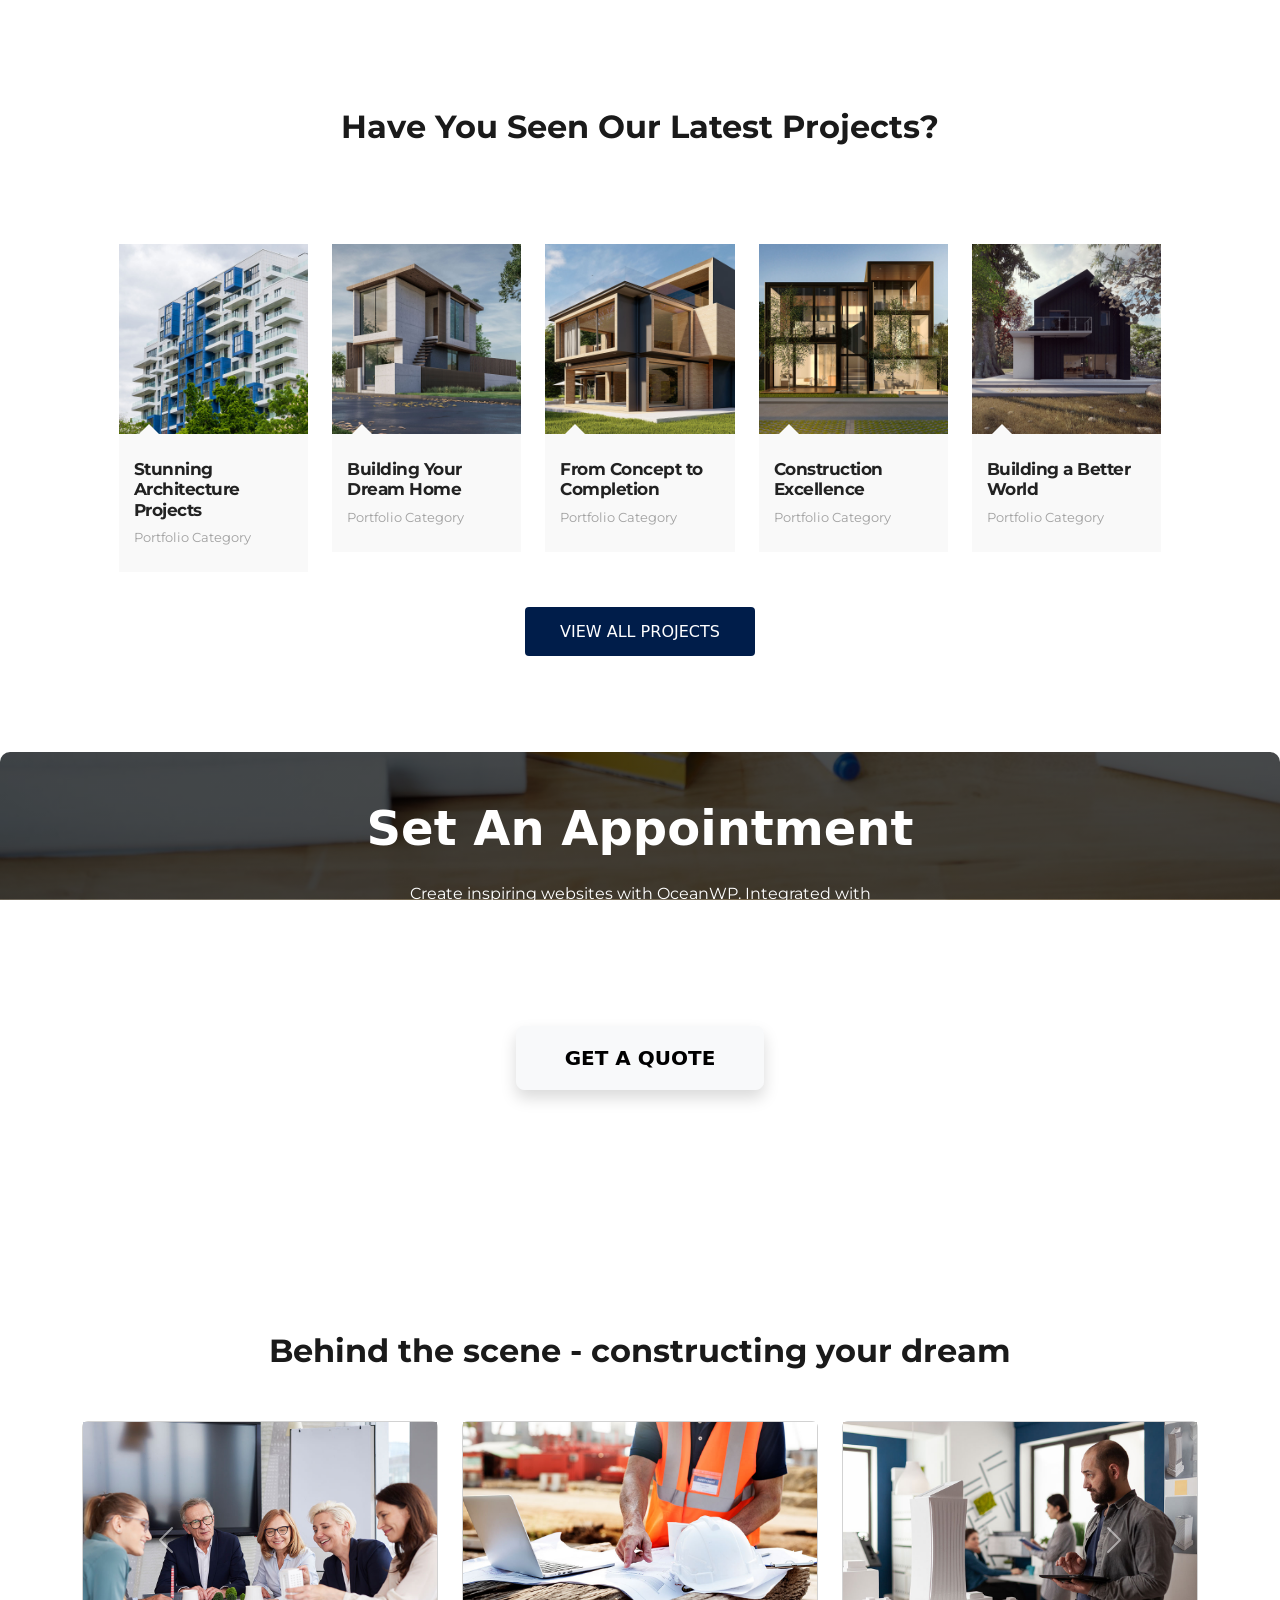
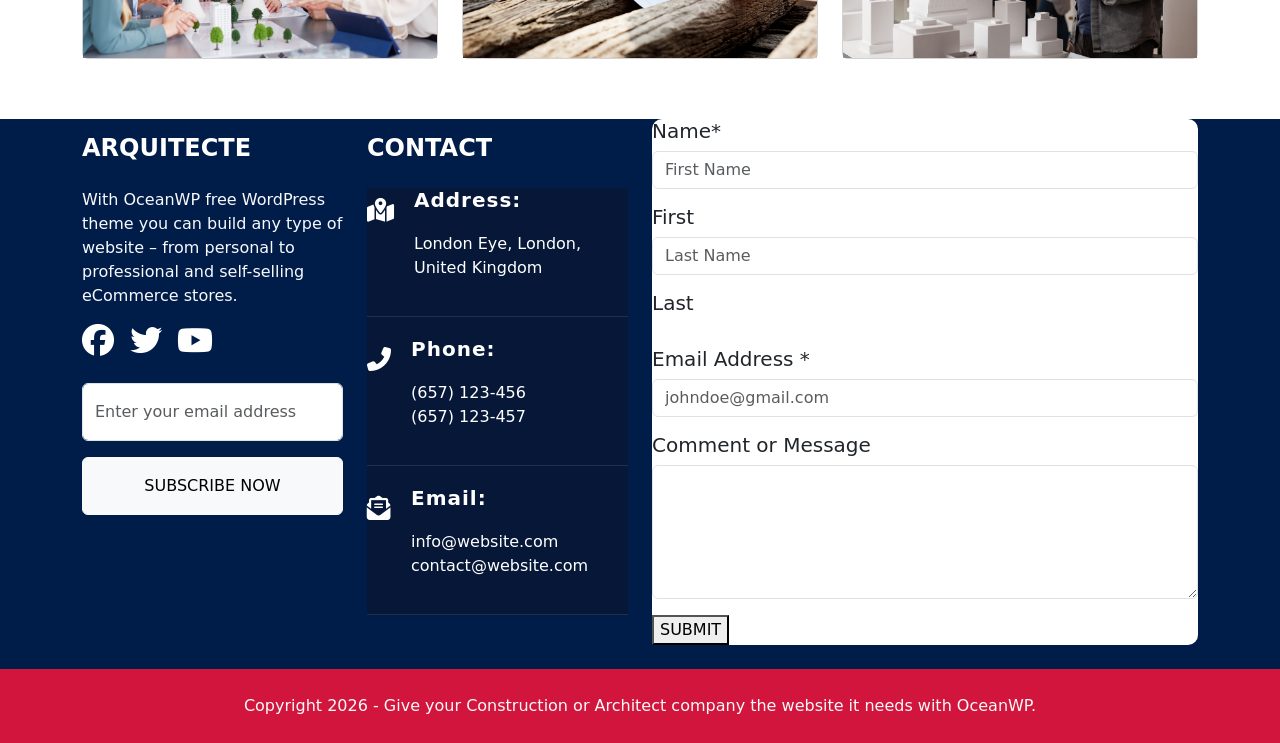
<file: Projecte_Interf-cies-main/Proyectos separados/Projecto/index.html>
<!DOCTYPE html>
<html lang="en">

<head>
    <meta charset="UTF-8">
    <meta name="viewport" content="width=device-width, initial-scale=1.0">
    <link href="style.css" rel="stylesheet">
    <link href="https://fonts.googleapis.com/css2?family=Montserrat:wght@400;600;700&display=swap" rel="stylesheet">
    <link href="https://cdn.jsdelivr.net/npm/bootstrap@5.3.0/dist/css/bootstrap.min.css" rel="stylesheet">
    <link rel="stylesheet" href="https://cdnjs.cloudflare.com/ajax/libs/font-awesome/6.4.2/css/all.min.css">
    <script src="https://cdn.jsdelivr.net/npm/bootstrap@5.3.0/dist/js/bootstrap.bundle.min.js"></script>
    <title>Proyecto</title>
</head>

<body>

    <section class="bloque1 py-5">
        <div class="container-fluid todo">

            <div class="row mb-5">
                <div class="col-12 text-center">
                    <h2 class="titulo">Have You Seen Our Latest Projects?</h2>
                </div>
            </div>

            <div class="row g-4 justify-content-center d-none d-md-flex">
                <div class="col-xl-1 d-none d-xl-block"></div>

                <div class="col-xl-2 col-md-6">
                    <img src="img/ocean_portfolio-012.jpg" class="w-100">
                    <div class="portfolio">
                        <h3 class="texto">Stunning Architecture Projects</h3>
                        <p class="paragrafo">Portfolio Category</p>
                    </div>
                </div>

                <div class="col-xl-2 col-md-6">
                    <img src="img/ocean_portfolio-011.jpg" class="w-100">
                    <div class="portfolio">
                        <h3 class="texto">Building Your Dream Home</h3>
                        <p class="paragrafo">Portfolio Category</p>
                    </div>
                </div>

                <div class="col-xl-2 col-md-6">
                    <img src="img/ocean_portfolio-010.jpg" class="w-100">
                    <div class="portfolio">
                        <h3 class="texto">From Concept to Completion</h3>
                        <p class="paragrafo">Portfolio Category</p>
                    </div>
                </div>

                <div class="col-xl-2 col-md-6">
                    <img src="img/ocean_portfolio-009.jpg" class="w-100">
                    <div class="portfolio">
                        <h3 class="texto">Construction Excellence</h3>
                        <p class="paragrafo">Portfolio Category</p>
                    </div>
                </div>

                <div class="col-xl-2 d-none d-xl-block">
                    <img src="img/ocean_portfolio-008.jpg" class="w-100">
                    <div class="portfolio">
                        <h3 class="texto">Building a Better World</h3>
                        <p class="paragrafo">Portfolio Category</p>
                    </div>
                </div>

                <div class="col-xl-1 d-none d-xl-block"></div>
            </div>

            <div id="carouselExample" class="carousel slide d-block d-md-none" data-bs-ride="carousel"
                data-bs-touch="true">
                <div class="carousel-inner">
                    <div class="carousel-item active">
                        <img src="img/ocean_portfolio-012.jpg" class="d-block w-100">
                    </div>
                    <div class="carousel-item">
                        <img src="img/ocean_portfolio-011.jpg" class="d-block w-100">
                    </div>
                    <div class="carousel-item">
                        <img src="img/ocean_portfolio-010.jpg" class="d-block w-100">
                    </div>
                    <div class="carousel-item">
                        <img src="img/ocean_portfolio-009.jpg" class="d-block w-100">
                    </div>
                    <div class="carousel-item">
                        <img src="img/ocean_portfolio-008.jpg" class="d-block w-100">
                    </div>
                </div>
                <button class="carousel-control-prev" type="button" data-bs-target="#carouselExample"
                    data-bs-slide="prev">
                    <span class="carousel-control-prev-icon" aria-hidden="true"></span>
                </button>
                <button class="carousel-control-next" type="button" data-bs-target="#carouselExample"
                    data-bs-slide="next">
                    <span class="carousel-control-next-icon" aria-hidden="true"></span>
                </button>
            </div>

            <div class="row mt-5">
                <div class="col-12 text-center">
                    <a href="#" class="boton text-decoration-none">VIEW ALL PROJECTS</a>
                </div>
            </div>

        </div>
    </section>

    <section class="bloque2">
        <div class="container py-5">
            <div class="row justify-content-center">
                <div class="col-12 col-md-10 col-lg-7">
                    <h2 class="display-5 fw-bold mb-4">Set An Appointment</h2>
                    <p class="texto2 mb-5 px-md-5">
                        Create inspiring websites with OceanWP. Integrated with Elementor and WooCommerce, it's perfect
                        for architects, designers, and entrepreneurs. Schedule an appointment today and transform your
                        website into a catalyst for better living.
                    </p>
                    <div class="mt-2">
                        <a href="#" class="btn btn-light btn-lg fw-bold px-5 py-3 shadow">
                            GET A QUOTE
                        </a>
                    </div>
                </div>
            </div>
        </div>
    </section>

    <section class="bloque3">
        <div class="container">
            <div class="col-12">
                <h1 class="titulo">Behind the scene - constructing your dream</h1>
            </div>

            <div id="multiCarousel" class="carousel slide" data-bs-ride="carousel">
                <div class="carousel-inner" role="listbox">

                    <div class="carousel-item active">
                        <div class="row">
                            <div class="col-4">
                                <div class="card"><img src="img/ocean_galler-item-012.jpg"></img></div>
                            </div>
                        </div>
                    </div>

                    <div class="carousel-item">
                        <div class="row">
                            <div class="col-4">
                                <div class="card"><img src="img/ocean_galler-item-011.jpg"></img></div>
                            </div>
                        </div>
                    </div>

                    <div class="carousel-item">
                        <div class="row">
                            <div class="col-4">
                                <div class="card"><img src="img/ocean_galler-item-009.jpg"></img></div>
                            </div>
                        </div>
                    </div>

                    <div class="carousel-item">
                        <div class="row">
                            <div class="col-4">
                                <div class="card"><img src="img/ocean_galler-item-008.jpg"></img></div>
                            </div>
                        </div>
                    </div>

                    <div class="carousel-item">
                        <div class="row">
                            <div class="col-4">
                                <div class="card"><img src="img/ocean_galler-item-007.jpg"></img></div>
                            </div>
                        </div>
                    </div>

                    <div class="carousel-item">
                        <div class="row">
                            <div class="col-4">
                                <div class="card"><img src="img/ocean_galler-item-006.jpg"></img></div>
                            </div>
                        </div>
                    </div>

                </div>

                <button class="carousel-control-prev" type="button" data-bs-target="#multiCarousel"
                    data-bs-slide="prev">
                    <span class="carousel-control-prev-icon"></span>
                </button>
                <button class="carousel-control-next" type="button" data-bs-target="#multiCarousel"
                    data-bs-slide="next">
                    <span class="carousel-control-next-icon"></span>
                </button>
            </div>
            <script>
                document.addEventListener('DOMContentLoaded', function () {
                    let items = document.querySelectorAll('#multiCarousel .carousel-item');

                    items.forEach((el) => {
                        const minPerSlide = 3; // 3 col-4 visibles (3*4 = 12)
                        let next = el.nextElementSibling;
                        for (let i = 1; i < minPerSlide; i++) {
                            if (!next) {
                                next = items[0]; // volver al primero
                            }
                            let cloneChild = next.querySelector('.col-4').cloneNode(true);
                            el.querySelector('.row').appendChild(cloneChild);
                            next = next.nextElementSibling;
                        }
                    });
                });
            </script>

    </section>


    <section class="formulario">
        <div class="container">
            <div class="row">
                <div class="col-md-3 mb-4">
                    <div class="info-bloque">
                        <h4 class="contacto-titulo-principal">ARQUITECTE</h4>
                        <p class="text-light">
                            With OceanWP free WordPress theme you can build any type of website – from personal to
                            professional and self-selling eCommerce stores.
                        </p>
                        <div class="row">
                            <div class="col-2">
                                <a class="text-white">
                                    <i class="fa-brands fa-facebook fa-2x"></i>
                                </a>
                            </div>
                            <div class="col-2">
                                <a class="text-white">
                                    <i class="fa-brands fa-twitter fa-2x"></i>
                                </a>
                            </div>
                            <div class="col-2">
                                <a class="text-white">
                                    <i class="fa-brands fa-youtube fa-2x"></i>
                                </a>
                            </div>
                        </div>
                    </div>
                    <br>
                    <div class="col-md-12">
                        <input type="text" class="form-control mb-3 py-3" placeholder="Enter your email address">
                        <a href="#" class="btn btn-light  w-100 py-3">SUBSCRIBE NOW</a>
                    </div>


                </div>
                <div class="col-md-3 mb-4">
                    <div class="info-bloque">
                        <h4 class="contacto-titulo-principal">CONTACT</h4>
                        <div class="contacto-caja">
                            <div class="contacto-item">
                                <div class="contacto-icono">
                                    <i class="fa-solid fa-map-location-dot"></i>
                                </div>
                                <div class="contacto-info">
                                    <h5 class="contacto-titulo">Address:</h5>
                                    <p>London Eye, London,<br>United Kingdom</p>
                                </div>
                            </div>

                            <div class="contacto-item">
                                <div class="contacto-icono">
                                    <i class="fa-solid fa-phone-flip"></i>
                                </div>
                                <div class="contacto-info">
                                    <h5 class="contacto-titulo">Phone:</h5>
                                    <p>(657) 123-456<br>(657) 123-457</p>
                                </div>
                            </div>

                            <div class="contacto-item">
                                <div class="contacto-icono">
                                    <i class="fa-solid fa-envelope-open-text"></i>
                                </div>
                                <div class="contacto-info">
                                    <h5 class="contacto-titulo">Email:</h5>
                                    <p>info@website.com<br>contact@website.com</p>
                                </div>
                            </div>
                        </div>
                    </div>
                </div>

                <div class="col-md-6 mb-4">
                    <div class="formulario-bloque">
                        <h5>Name*</h5>   
                        <div class="input-group mb-3">
                            <input type="text" class="form-control" placeholder="First Name">
                            
                        </div>
                        <h5>First</h5>
                        <div class="input-group mb-3">
                            <input type="text" class="form-control" placeholder="Last Name">
                        </div>
                        <h5>Last</h5><br>
                        <h5>Email Address *</h5>   
                        <div class="input-group mb-3">
                            <input type="text" class="form-control" placeholder="johndoe@gmail.com">
                            
                        </div>

                        <h5>Comment or Message</h5>   
                        <div class="input-group mb-3">
                            <textarea class="form-control custom-textarea" rows="5"></textarea>
                        </div>
                        <button>SUBMIT</button>

                    </div>
                </div>

            </div>
        </div>


        <div class="container-fluid footer">
            Copyright 2026 - Give your Construction or Architect company the website it needs with OceanWP.
        </div>


    </section>




</body>

</html>
</file>
<file: Projecte_Interf-cies-main/Proyectos separados/Projecto/style.css>
body {
    background-color: #ffffff;
}

.todo {
    max-width: 1440px;
    margin: 0 auto;
    padding: 60px 20px;
}

.titulo {
    font-family: 'Montserrat', sans-serif;
    text-align: center;
    font-weight: 700;
    font-size: 32px;
    margin-bottom: 50px;
    color: #1a1a1a;
}

.portfolio {
    background-color: #f9f9f9;
    padding: 25px 15px; 
    position: relative;
}

.portfolio::before { /*Flecha*/
    content: "";
    position: absolute;
    top: -10px;
    left: 20px;
    border-left: 10px solid transparent;
    border-right: 10px solid transparent;
    border-bottom: 10px solid #f9f9f9;
}

.texto {
    font-family: 'Montserrat', sans-serif;
    font-size: 17px;
    font-weight: 700;
    color: #222;
    line-height: 1.2;
    margin-bottom: 8px;
    letter-spacing: -0.5px;
    display: block;
}

.paragrafo {
    font-family: 'Montserrat', sans-serif;
    font-size: 13px;
    color: #a0a0a0;
    margin: 0;
}

.boton {
    background-color: #001d4a;
    color: white;
    padding: 15px 35px;
    border-radius: 4px;
    text-decoration: none;

}

.row img {
    width: 100%;
    height: auto;
    display: block;
}


.bloque2 {
    /* El truco del overlay: un degradado negro transparente SOBRE la imagen */
    background: linear-gradient(rgba(0, 0, 0, 0.7), rgba(0, 0, 0, 0.7)), 
                url('img/working-housing-project-scaled-1.jpg');
    
    background-size: cover;      /* La imagen cubre todo el espacio */
    background-position: center; /* Centra la foto */
    background-repeat: no-repeat;
    background-attachment: fixed; /* Esto hace que la imagen se quede quieta al hacer scroll (Parallax) */
    text-align: center;
    color: white;
    border-radius: 10px;
    height: 520px;
}

.texto2{
    font-family: 'Montserrat', sans-serif;
    color: white;

}

.bloque3{
    max-width: 1440px;
    margin: 0 auto;
    padding: 60px 20px;
}

.formulario{
    background-color: #001d4a;
}

.contacto-caja{
    background-color: #061738;
    max-width: 400px;
}

.contacto-icono{
    font-size: 1.5rem;
    margin-right: 20px;
    margin-top: 5px;
}

.contacto-item{
    display: flex;
    align-items: flex-start;
    border-bottom: 1px solid rgba(255, 255, 255, 0.1); /* Línea divisoria suave */
    padding-bottom: 20px;
    margin-bottom: 20px;
}

.contacto-titulo{
    font-weight: bold;
    margin-bottom: 20px;
    letter-spacing: 1px;
}

.info-bloque{
    color: white;
}

.contacto-titulo-principal{
    color: white;
    font-weight: bold;
    margin-top: 15px; /* Ajusta este valor (10px, 20px...) hasta que quede igual */
    margin-bottom: 25px;
    text-transform: uppercase;
}

.formulario-bloque{
    background-color: white;
    border-radius: 10px;
    min-height: 150px;
}
.footer{
    background-color: #d2153d;
    text-align: center;
    color: #f9f9f9;
    padding: 25px 0 25px 0;
}
</file>
